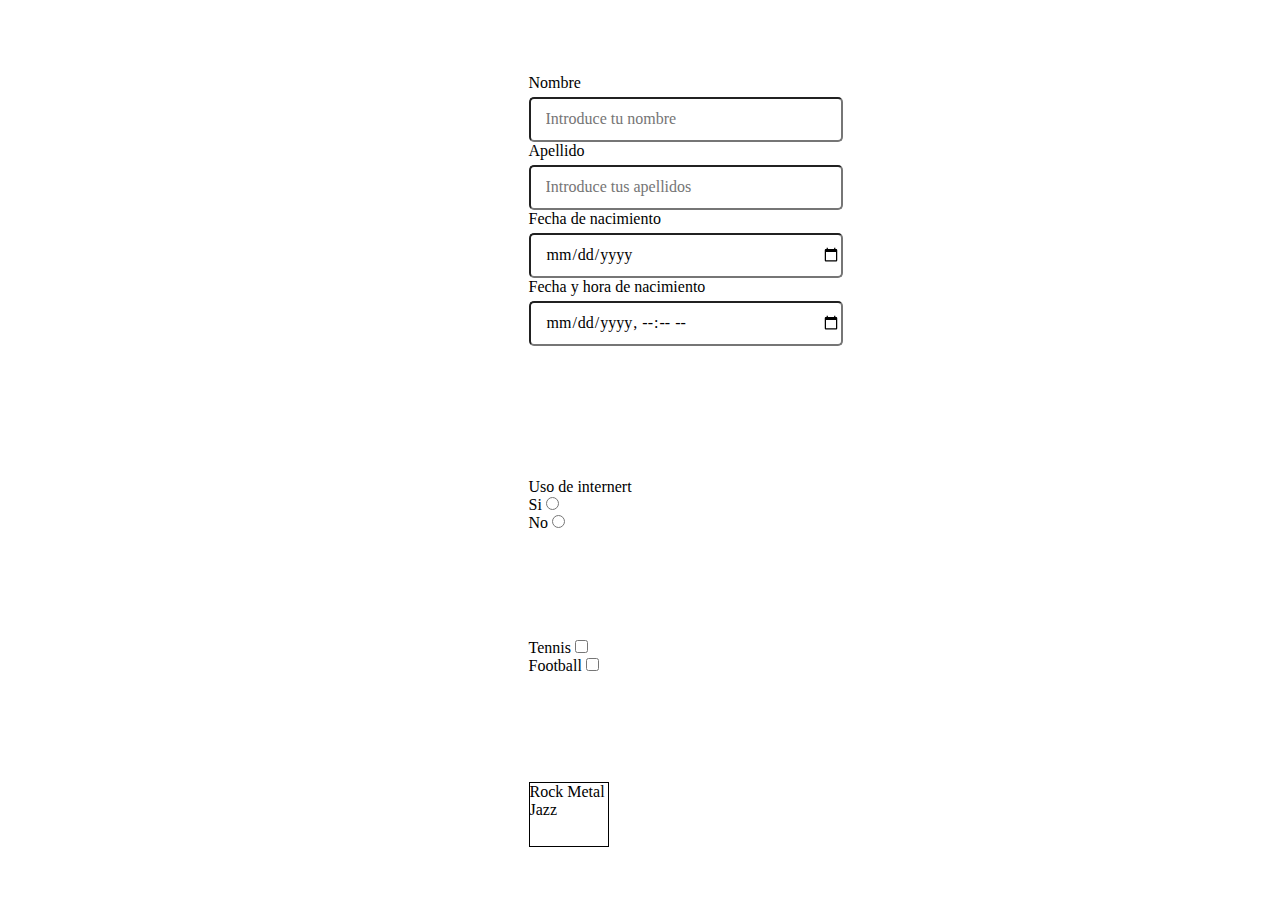
<file: html/formulario.html>
<!DOCTYPE html>
<html lang="en"  dir="ltr">
<head>
    <meta charset="UTF-8">
    <meta http-equiv="X-UA-Compatible" content="IE=edge">
    <title>Formulario</title>
    <link rel="stylesheet" href="../css/formulario.css">
    <meta name="viewport" content="width=device-width, initial-scale=1.0">
    
</head>
<body>
    <div class="container">
        <form action="#">
            <div class="user-details">
                <div class="input-box">
                    <span class="details">Nombre</span>
                    <input type="text" placeholder="Introduce tu nombre" required></br>
                    <span class="details">Apellido</span>
                    <input type="text" placeholder="Introduce tus apellidos" required>
                    <span class="details">Fecha de nacimiento</span>
                    <input type="date" placeholder="Ingresa la fecha" required>
                    <span class="details">Fecha y hora de nacimiento</span>
                    <input type="datetime-local" placeholder="Ingresa la fecha" required>
                </div>
                </div>
                </div>
                <div class="uso-details">
                    <span class="uso-title"> Uso de internert</span>
                    <div><span class="uso-title">Si </span><input type="radio" name="uso" id="dot-1"></div>
                    <div><span class="uso-title">No </span><input type="radio" name="uso" id="dot-2"></div>
                </div>
                </div>
                <div>
                <form action="/action_page.php">
                    <div><span class="uso-title">Tennis </span><input type="checkbox" id="tennis" name="tennis" value="teni">
                    <label for="tennis"></label></div>
                    <div><span class="uso-title">Football </span><input type="checkbox" id="tennis" name="tennis" value="teni">
                    <label for="tennis"></label></div>

                </form>
            </div>
            
                    
                    
                </div> 
            </div>
            <style>
                p{
                    background-color: rgb(255, 255, 255);
                    width: 80px;
                    height: 65px;
                    border: 1px solid black;
                    overflow-x: hidden;
                    overflow-y: scroll;
                    flex-direction: column;
                    justify-content: flex-start;
                    align-items: center;
                }
                </style>
                <p>  Rock Metal Jazz </p>
        </form>
    </div>
</body>
</html>
</file>
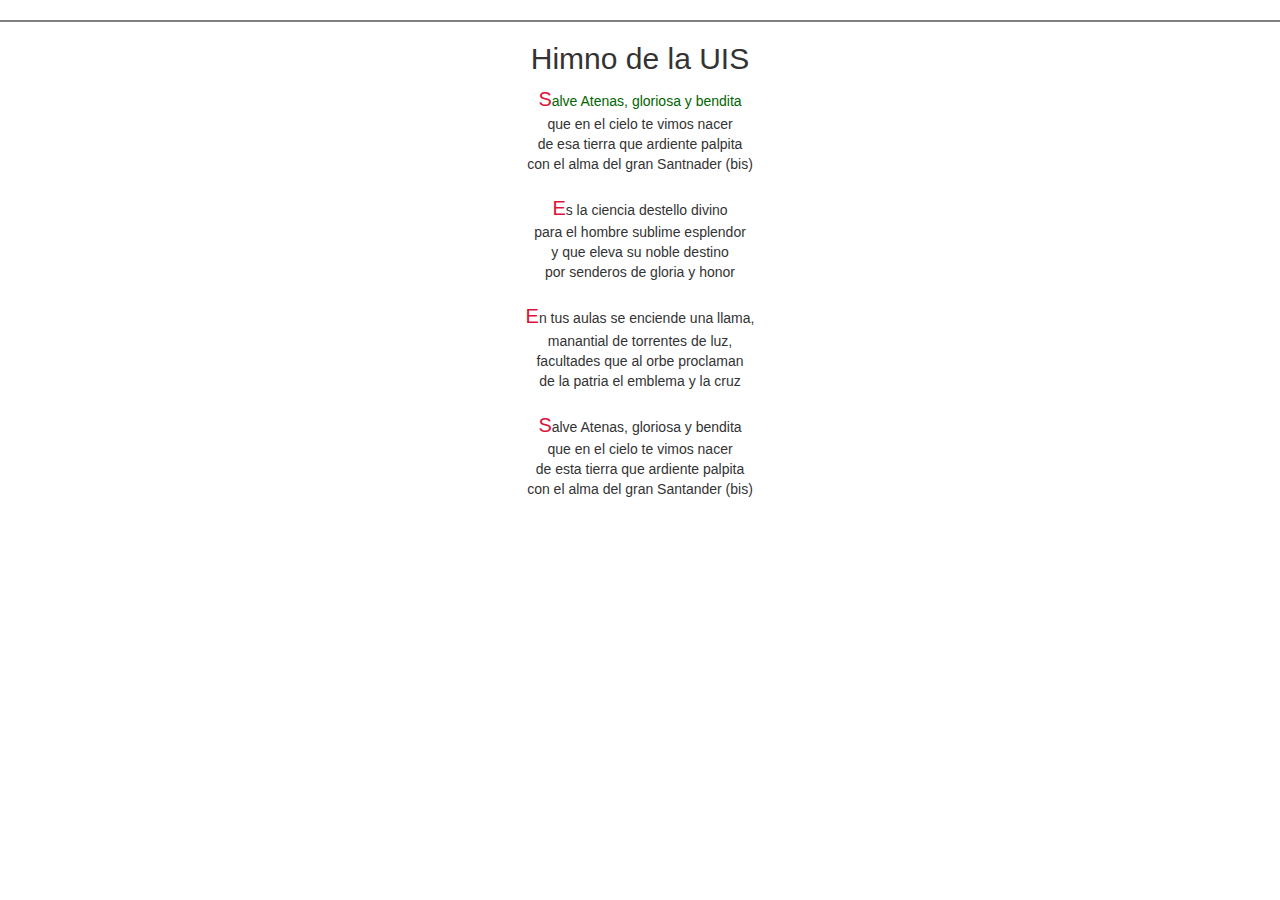
<file: html/Himno.html>
<!DOCTYPE html>
<html lang="en">
    <hr style="height:2px;border-width:0;color:gray;background-color:gray">
<head>
<style> 
    body{ font-family: sans-serif;
      
    } .container{
          background-color: white;
          height: 20vh;
          margin: 10%;
          display: flex;
          flex-direction: column;
          justify-content: flex-start;
          align-items: center;
          
 }
</style>

  <meta name="viewport" content="width=device-width, initial-scale=1">
  <link rel="stylesheet" href="https://maxcdn.bootstrapcdn.com/bootstrap/3.4.1/css/bootstrap.min.css">
  <script src="https://ajax.googleapis.com/ajax/libs/jquery/3.6.4/jquery.min.js"></script>
  <script src="https://maxcdn.bootstrapcdn.com/bootstrap/3.4.1/js/bootstrap.min.js"></script>
  <meta charset="UTF-8">
  <meta http-equiv="X-UA-Compatible" content="IE=edge">
  <link rel="stylesheet" href="../css/Himno.css">
</head>
<body>
    <div class="text">
        <h2>
            Himno de la UIS
        </h2>

        <p>
            <ins class="letras">S</ins><ins class="primera-linea">alve Atenas, gloriosa y bendita</ins>  <br>
            que en el cielo te vimos nacer <br>
            de esa tierra que ardiente palpita <br>
            con el alma del gran Santnader (bis)<br> <br>
            <ins class="letras">E</ins>s la ciencia destello divino <br>
            para el hombre sublime esplendor <br>
            y que eleva su noble destino <br>
            por senderos de gloria y honor <br> <br>  
            <ins class="letras">E</ins>n tus aulas se enciende una llama, <br>
            manantial de torrentes de luz, <br>
            facultades que al orbe proclaman <br>
            de la patria el emblema y la cruz <br> <br>
            <ins class="letras">S</ins>alve Atenas, gloriosa y bendita <br>
            que en el cielo te vimos nacer <br>
            de esta tierra que ardiente palpita <br>
            con el alma del gran Santander (bis)
        </p>
    </div>
</body>
</html>
</file>
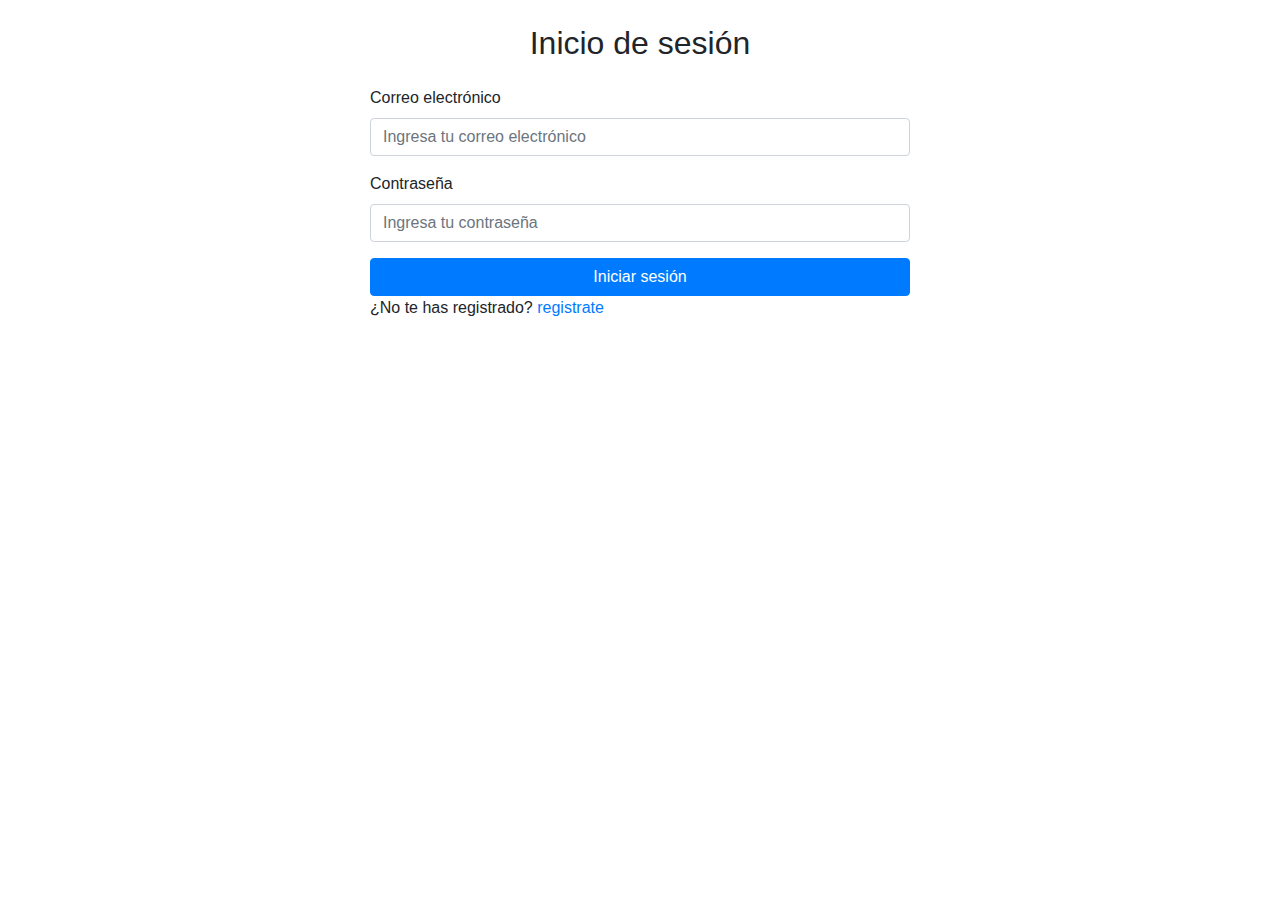
<file: html/login.html>
<!DOCTYPE html>
<html lang="en">
<head>
    <meta charset="UTF-8">
    <meta http-equiv="X-UA-Compatible" content="IE=edge">
    <meta name="viewport" content="width=device-width, initial-scale=1.0">
    <title>Document</title>
    <link rel="stylesheet" href="https://maxcdn.bootstrapcdn.com/bootstrap/4.0.0/css/bootstrap.min.css">
    <script src="https://code.jquery.com/jquery-3.2.1.slim.min.js"></script>
    <script src="https://maxcdn.bootstrapcdn.com/bootstrap/4.0.0/js/bootstrap.min.js"></script>
</head>
<body>
    <div class="container">
      <div class="row justify-content-center">
        <div class="col-lg-6 col-md-8">
          <h2 class="text-center my-4">Inicio de sesión</h2>
          <form>
            <div class="form-group">
              <label for="correo">Correo electrónico</label>
              <input type="email" class="form-control" id="correo" placeholder="Ingresa tu correo electrónico">
            </div>
            <div class="form-group">
              <label for="contraseña">Contraseña</label>
              <input type="password" class="form-control" id="contraseña" placeholder="Ingresa tu contraseña">
            </div>
            <div class="text-center">
              <button type="submit" class="btn btn-primary btn-block">Iniciar sesión</button>
            </div>
            <p>¿No te has registrado? <a href="./register.html">registrate</a></p>
          </form>
        </div>
      </div>
    </div>
  </body>
  
</html>
</file>
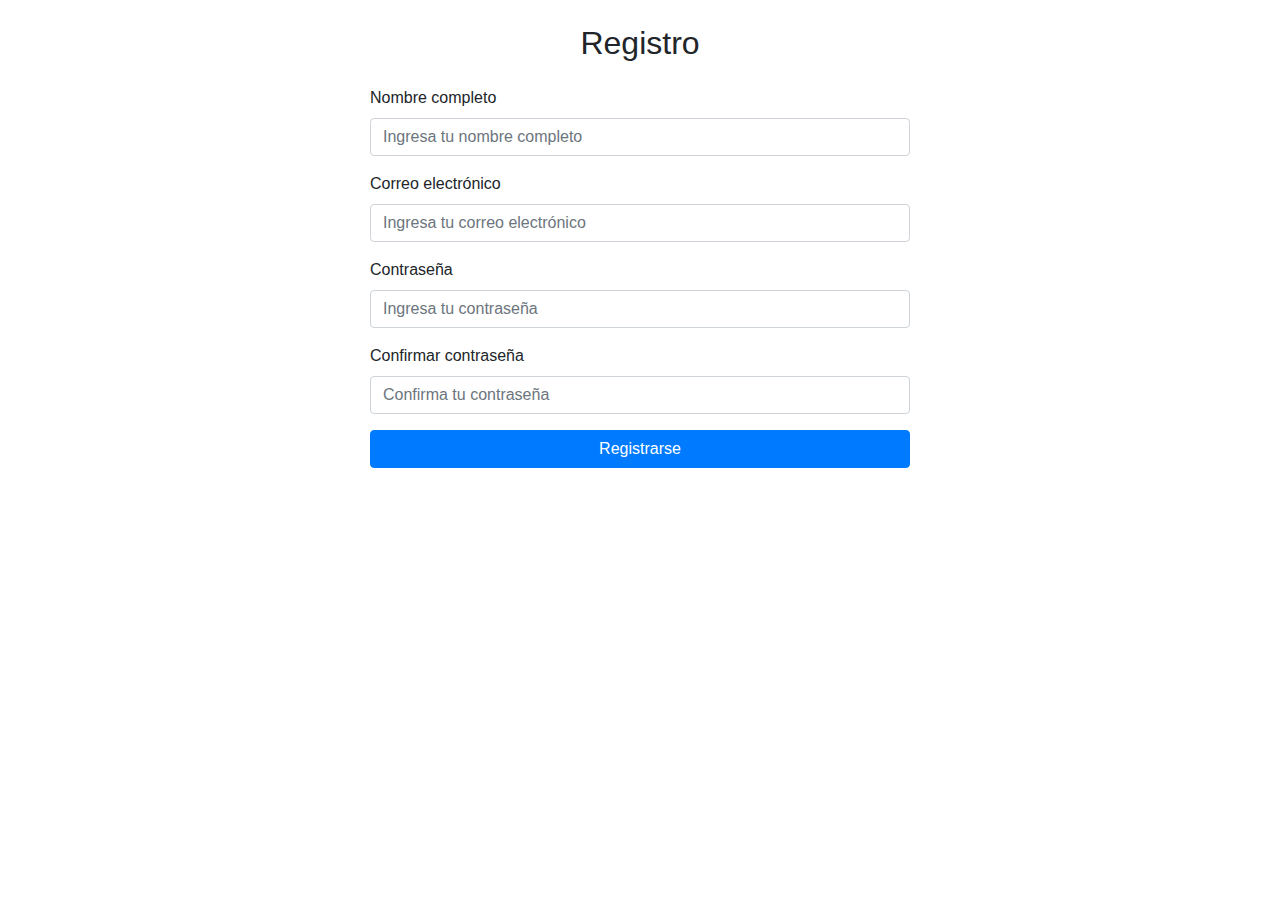
<file: html/register.html>
<!DOCTYPE html>
<html lang="en">
<head>
    <meta charset="UTF-8">
    <meta http-equiv="X-UA-Compatible" content="IE=edge">
    <meta name="viewport" content="width=device-width, initial-scale=1.0">
    <title>Document</title>
    <link rel="stylesheet" href="https://maxcdn.bootstrapcdn.com/bootstrap/4.0.0/css/bootstrap.min.css">
    <script src="https://code.jquery.com/jquery-3.2.1.slim.min.js"></script>
    <script src="https://maxcdn.bootstrapcdn.com/bootstrap/4.0.0/js/bootstrap.min.js"></script>
</head>
<body>
    <div class="container">
      <div class="row justify-content-center">
        <div class="col-lg-6 col-md-8">
          <h2 class="text-center my-4">Registro</h2>
          <form>
            <div class="form-group">
              <label for="nombre">Nombre completo</label>
              <input type="text" class="form-control" id="nombre" placeholder="Ingresa tu nombre completo">
            </div>
            <div class="form-group">
              <label for="correo">Correo electrónico</label>
              <input type="email" class="form-control" id="correo" placeholder="Ingresa tu correo electrónico">
            </div>
            <div class="form-group">
              <label for="contraseña">Contraseña</label>
              <input type="password" class="form-control" id="contraseña" placeholder="Ingresa tu contraseña">
            </div>
            <div class="form-group">
              <label for="confirmar-contraseña">Confirmar contraseña</label>
              <input type="password" class="form-control" id="confirmar-contraseña" placeholder="Confirma tu contraseña">
            </div>
            <div class="text-center">
              <button type="submit" class="btn btn-primary btn-block">Registrarse</button>
            </div>
          </form>
        </div>
      </div>
    </div>
  </body>
  
</html>
</file>
<file: css/formulario.css>
*{
    margin: 0;
    padding: 0;
    box-sizing: border-box;
    font-family:'Times New Roman', Times, serif;
}

body{
    display: grid;
    height: 100vh;
    justify-content: center;
    align-items: center;
    background: rgb(2,0,36);
    background: linear-gradient(90deg, rgb(255, 255, 255) 0%, rgb(255, 255, 255) 23%, rgb(255, 255, 255) 41%);
}

.container{
    max-width: 1500px;
    width: 100%;
    background: #fff;
    padding: 25px 30 px;
    border-radius: 5px;
}

.container .title{
    font-size: 25px;
    font-weight: 500;
}

.container .title::before{
    content: '';
    position: absolute;
    left: 0;
    bottom: 0;
    height: 3px;
    width: 30px;
    background: rgb(2,0,36);
    background: linear-gradient(90deg, rgba(2,0,36,1) 0%, rgba(9,121,78,1) 23%, rgba(35,226,60,1) 41%);
}

.container form .user-details{
    display: flex;
    flex-wrap: wrap;
    justify-content: space-between;
    width: 300%;
    margin: 20px 0 10px 0;
}

form .user-details .input-box{
    margin-bottom: 15px;
    width: calc(100% / 2 - 20px);
}

.user-details .input-box .details{
    display: block;
    font-weight: 500;
    margin-bottom: 5px;
}

.user-details .input-box input{
    height: 45px;
    width: 100%;
    outline: none;
    border-radius: 5px;
    border: 1 px solid #ccc;
    padding-left: 15px;
    font-size: 16px;
    border-bottom-width: 2px;
}

.user-details .input-box input:focus,
.user-details .input-box input:focus{
    border-color: #65a36d;
}

form .uso-details .uso-title{
    font-size: 20px;
    font-weight: 500px;
}

form .uso-details .category{
    display: flex;
    width: 80%;
    margin: 14px 0;
    justify-content: space-between;
}

.uso-details .category label{
    display: flex;
    align-items: center;
}

.uso-details .category .dot{
    height: 18px;
    width: 18px;
    background: #12f030;
    border-radius: 50%;
    margin-right: 10px;
    border: 5px solid transparent;
    transition: all 0.3s ease;
}

#dot-1:checked ~ .category label .one,
#dot-2:checked ~ .category label .two,
#dot-3:checked ~ .category label .three{
    border-color: #d9d9d9;
    background: #12f030;
}

form input[type="radio"]{
    display: none;
}

form .button{
    height: 45px;
    margin: 45px 0;
}

form .button input{
    height: 100%;
    width: 100%;
    color: #fff;
    outline: none;
    border: none;
    font-size: 1;
    background: rgb(2,0,36);
    background: linear-gradient(90deg, rgba(2,0,36,1) 0%, rgba(9,121,78,1) 23%, rgba(35,226,60,1) 41%);
}
</file>
<file: css/Himno.css>
.text{
    text-align: center;
}

.letras{
    text-decoration: none;
    color: crimson;
    font-size: 20px;
}

.primera-linea{
    text-decoration: none;
    color: darkgreen;
}
</file>
